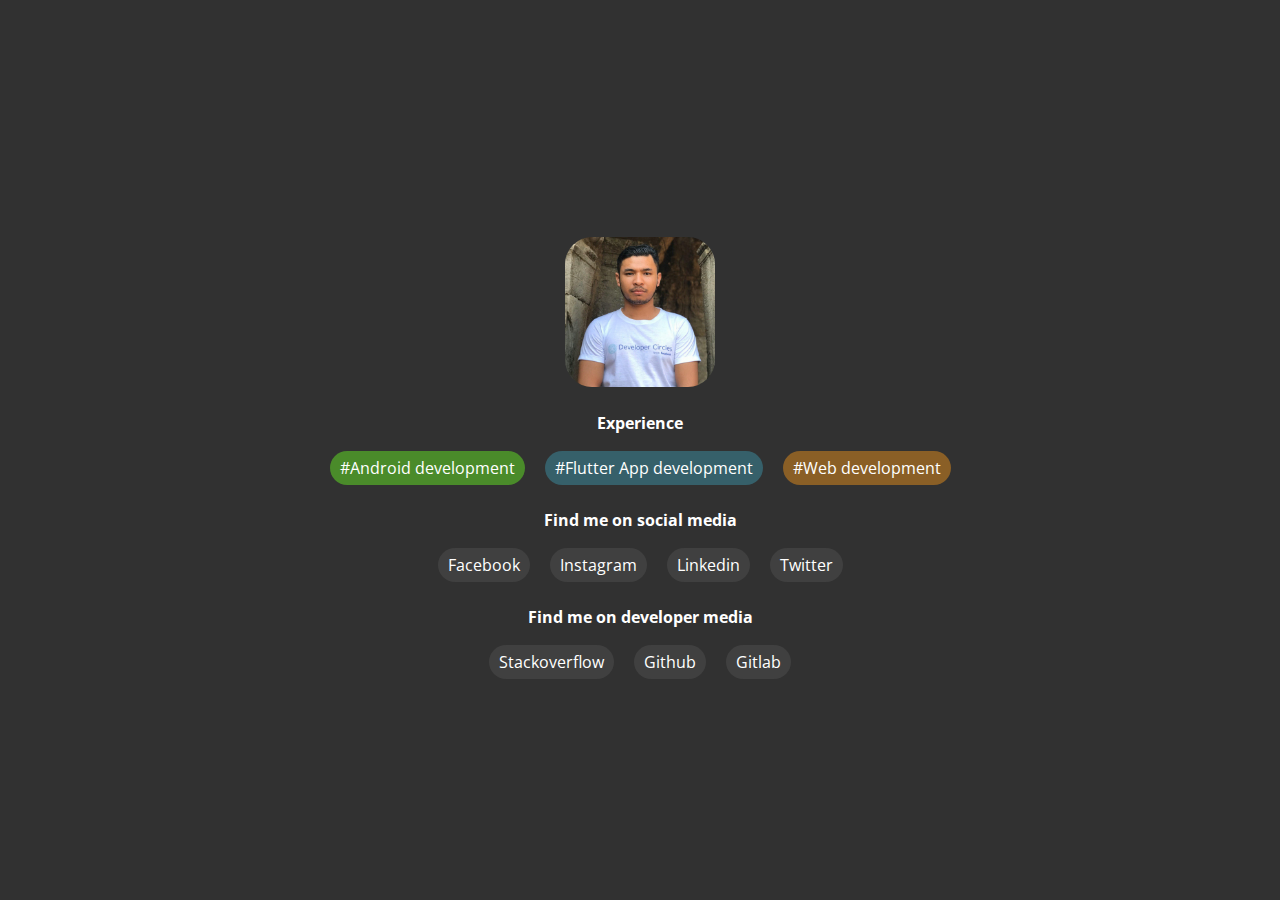
<file: index.html>
<!DOCTYPE html>
<html lang="en">

<head>
    <meta charset="UTF-8">
    <meta name="viewport" content="width=device-width, initial-scale=1.0">
    <meta http-equiv="X-UA-Compatible" content="ie=edge">
    <meta name="theme-color" content="#333333">

    <title>Ty Viroth</title>
    <link rel="stylesheet" href="css/index.css">
    <link rel="icon" href="Images/me.jpg">
    <link rel="stylesheet" href="https://use.fontawesome.com/releases/v5.7.2/css/all.css">
    <link rel="preconnect" href="https://fonts.gstatic.com">
    <link href="https://fonts.googleapis.com/css2?family=Open+Sans:wght@300&display=swap" rel="stylesheet">
</head>

<body>
    <div class="container">
        <div class="left-box">
            <div class="info-container">
                <div class="content">
                    <div class="profile">
                        <a href="page2.html">
                            <img src="Images/me2.jpg" alt="viroth" width="150px" height="150px">
                        </a>
                    </div>
                </div>
                <!-- <div class="container-contact introduction">
                    
                    <p class="container-contact introduction title">Introduction</p>
                    <p style=" color: transparent;  
                    text-shadow: 0 0 0 red;">Hi , my name is Viroth Ty 🤣 and I am 23 years old. 
                        I was born in 23 January, 1997 in Chom Ksan District, Cambodia. I have 3 younger brothers, no pets with my parents. 
                        I live in a country side in northern of my country. 
                        In here most of people do the farm in the rainy season 
                        and in dry season we grow potato, been, cashew,</p>
                    
                </div>
         -->

         <div class="container-contact">
            <h4 class="text">Experience</h4>
            <div class="group-icon-container">
                <div class="group-icon">
                    <a href="#" class="experience-android">
                        #Android development
                    </a>
                </div>
    
                <div class="group-icon">
                    <a href="#" class="experience-flutter">
                        #Flutter App development
                    </a>
                </div>
    
                <div class="group-icon">
                    <a href="#" class="experience-web">
                        #Web development
                    </a>
                </div>

            </div>
        </div>

                <div class="container-contact">
                    <h4 class="text">Find me on social media</h4>
                    <div class="group-icon-container">
                        <div class="group-icon">
                            <a href="https://www.facebook.com/TyViroth" class="facebook">
                                Facebook
                            </a>
                        </div>
            
                        <div class="group-icon">
                            <a href="https://www.instagram.com/viroth_ty/" class="instagram">
                                Instagram
                            </a>
                        </div>
            
                        <div class="group-icon">
                            <a href="https://twitter.com/VirothTy" class="linkedin">
                                Linkedin
                            </a>
                        </div>
            
                        <div class="group-icon">
                            <a href="https://twitter.com/VirothTy" class="twitter">
                                Twitter
                            </a>
                        </div>
                    </div>
                </div>

                <div class="container-contact">
                    <h4 class="text">Find me on developer media</h4>
                    <div class="group-icon-container">
                        <div class="group-icon">
                            <a href="https://stackoverflow.com/users/7326401/viroth?tab=profile" class="stackoverflow">
                                Stackoverflow
                            </a>
                        </div>
            
                        <div class="group-icon">
                            <a href="https://github.com/tyViroth/" class="github">
                                Github
                            </a>
                        </div>
            
                        <div class="group-icon">
                            <a href="https://gitlab.com/virathty1997" class="gitlab">
                                Gitlab
                            </a>
                        </div>
                    </div>
                </div>
            </div>
        </div>
    </div>
</body>

</html>
</file>
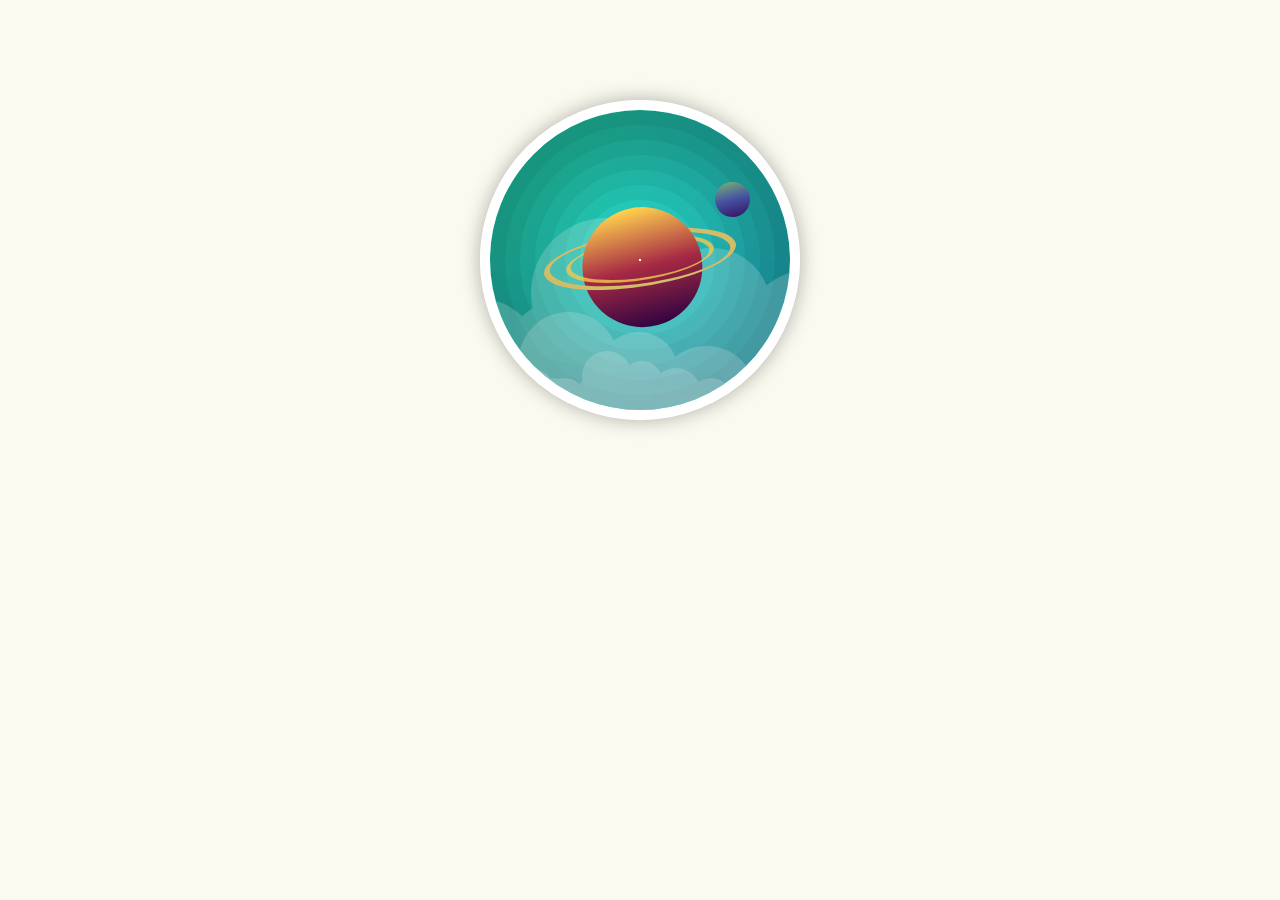
<file: page2.html>
<!DOCTYPE html>
<html lang="en">
<head>
    <meta charset="UTF-8">
    <meta name="viewport" content="width=device-width, initial-scale=1.0">
    <meta http-equiv="X-UA-Compatible" content="ie=edge">
    <title>Document</title>
    <link rel="stylesheet" href="css/page2.css">
</head>
<body>
    <div class="container">
        <!-- stars -->
        <div class="star star-1"></div>
        <div class="star star-2"></div>
        <div class="star star-3"></div>
        <!-- clouds -->
        <div class="cloud-group-1">
          <div class="cloud cloud-1"></div>
          <div class="cloud cloud-2"></div>
          <div class="cloud cloud-3"></div>
          <div class="cloud cloud-4"></div>
          <div class="cloud cloud-5"></div>
          <div class="cloud cloud-6"></div>
        </div>
        <div class="cloud-group-2">
          <div class="cloud cloud-1"></div>
          <div class="cloud cloud-2"></div>
          <div class="cloud cloud-3"></div>
          <div class="cloud cloud-4"></div>
          <div class="cloud cloud-5"></div>
          <div class="cloud cloud-6"></div>
        </div>
        <div class="cloud-group-3">
          <div class="cloud cloud-1"></div>
          <div class="cloud cloud-2"></div>
          <div class="cloud cloud-3"></div>
          <div class="cloud cloud-4"></div>
          <div class="cloud cloud-5"></div>
          <div class="cloud cloud-6"></div>
        </div>
        <!-- orbits -->
        <div class="orbit orbit-1"></div>
        <div class="orbit orbit-2"></div>
        <div class="orbit orbit-3"></div>
        <div class="orbit orbit-4"></div>
        <div class="orbit orbit-5"></div>
        <div class="orbit orbit-6"></div>
        <!-- main planet -->
        <div class="ring-before"></div>
        <div class="ring-bigger-before"></div>
        <div class="planet"></div>
        <div class="ring-after"></div>
        <div class="ring-bigger-after"></div>
        <!-- sub planet -->
        <div class="sub-planet"></div>
      </div>
</body>
</html>
</file>
<file: css/index.css>
*, ::before, ::after {
    padding: 0;
    margin: 0;
    box-sizing: border-box;
    text-decoration: none;
}


html, body {
    width: 100%;
    height: 100%;
    color: #fff;
    display: flex;
    align-items: center;
    justify-content: center;
    display: flex;
    flex-direction: column;
    background: #313131;
    font-family: 'Open Sans', sans-serif;
}
.container {
    width: 800px;
    height: 500px;
    display: flex;
    flex-direction: row;
    justify-content: center;
    justify-items: center;
    align-items: center;
    align-content: center;
    align-self: center;
}

.left-box {width: 100%;height: 100%;background-position: center;background-repeat: no-repeat;background-size: cover;}

.info-container{
    min-width: 100%;
    min-height: 100%;
    background: #313131;
    display: flex;
    flex-direction: column;
    justify-content: center;
    align-items: center;
}

.profile img {
    position: relative;
    border-radius: 18%;
    transition: all .3s;
    margin-top: 20px;
    /* filter: grayscale(1); */
}
.profile img:hover{
    border-radius: 50%;
    /* transition: .3s cubic-bezier(.99, -.78, .33, 1.83); */
    /* transform: scale(1.9) translateY(0%); */
}
.container-contact {
    display: flex;
    flex-direction: column;
    margin-top: 20px;
}
.container-contact.introduction {
    background: #404040;
    padding: 18px;
    border-radius: 8px;
}
.container-contact.introduction.title {
    padding: 0px 0px 10px 0px;
    font-weight: bold;
    margin: 0;
}
.text {
    color: white;
    text-align: center;
    margin-bottom: 13px;
}
.container-contact .group-icon {
    margin: 10px;
}
.container-contact .group-icon a {
    background: #404040;
    padding: 6px 10px;
    border-radius: 18px;
    margin-top: 16px;
    color: white;
}

.container-contact .group-icon a:hover {
    background: #5d5d5d;
    color: #ffffff;
}
.group-icon-container{
    display: flex;
    flex-direction: row;
}
.container-contact .group-icon i {
    font-size: 28px;
    color: #333;
}
.container-contact .group-icon i {
    font-size: 28px;
    color: #333;
}
.container-contact .experience-android {
    background: #65f02378 !important;
}

.container-contact .experience-android:hover {
    background: #65f02336 !important;
}

.container-contact .experience-flutter {
    background: #3c94aa78 !important;
}

.container-contact .experience-flutter:hover {
    background: #0791b7 !important;
}
.container-contact .experience-web {
    background: #ef931978 !important;
}

.container-contact .experience-web:hover {
    background: #ef931933 !important;
}



.container-contact .group-icon a.facebook:hover{
    background: #3C5A99;
    padding: 6px 10px;
    border-radius: 18px;
    margin-top: 16px;
    color: white;
}

.container-contact .group-icon a.instagram:hover {
    background: #fb1fb4;
}

.container-contact .group-icon a.linkedin:hover {
    background: #0077B5;
}

.container-contact .group-icon a.twitter:hover {
    background: #38A1F3;
}

.container-contact .group-icon a.github:hover {
    background: #24292e;
}

.container-contact .group-icon a.stackoverflow:hover {
    background: #f48024;
}

.container-contact .group-icon a.gitlab:hover {
    background: #e24329;
}

@media only screen and (max-width: 600px) {
    html, body {
        width: 100%;
        height: 100%;
        color: #fff;
        overflow-x: hidden;
    }

    .container {
        display: flex;
        /* overflow: hidden; */
        justify-content: center;
        justify-items: center;
        align-items: center;
    }

    .container-contact {
    }

    .group-icon-container {
    display: flex;
    flex-direction: column;
    align-items: center;
    }
    .left-box {
        min-height: 100%;
    }
   
}
</file>
<file: css/page2.css>
body {
    background: #fafaf0;
  }
  
  .container {
    position: relative;
    width: 300px;
    height: 300px;
    margin: 100px auto;
    background: linear-gradient(-45deg, #ee7752, #e73c7e, #23a6d5, #23d5ab);
    background-size: 400% 400%;
    -webkit-animation: daylight 15s ease infinite;
            animation: daylight 15s ease infinite;
    border-radius: 50%;
    border: 10px solid white;
    overflow: hidden;
    box-shadow: 0 0 20px rgba(0, 0, 0, 0.3), inset 0 0 0 15px rgba(0, 0, 0, 0.05), inset 0 0 0 30px rgba(0, 0, 0, 0.05), inset 0 0 0 45px rgba(0, 0, 0, 0.05), inset 0 0 0 60px rgba(0, 0, 0, 0.05), inset 0 0 0 75px rgba(0, 0, 0, 0.05), inset 0 0 0 90px rgba(0, 0, 0, 0.05);
  }
  
  .planet {
    position: absolute;
    top: 50%;
    left: 50%;
    z-index: 2;
    width: 120px;
    height: 120px;
    background: linear-gradient(to bottom, #fecf4e 1%, #a62a44 50%, #310441 100%);
    border-radius: 50%;
    -webkit-transform: rotate(-15deg) translate(-35%, -55%);
            transform: rotate(-15deg) translate(-35%, -55%);
  }
  
  body {
    background: #fafaf0;
  }
  
  .container {
    position: relative;
    width: 300px;
    height: 300px;
    margin: 100px auto;
    background: linear-gradient(-45deg, #ee7752, #e73c7e, #23a6d5, #23d5ab);
    background-size: 400% 400%;
    -webkit-animation: daylight 15s ease infinite;
            animation: daylight 15s ease infinite;
    border-radius: 50%;
    border: 10px solid white;
    overflow: hidden;
    box-shadow: 0 0 20px rgba(0, 0, 0, 0.3), inset 0 0 0 15px rgba(0, 0, 0, 0.05), inset 0 0 0 30px rgba(0, 0, 0, 0.05), inset 0 0 0 45px rgba(0, 0, 0, 0.05), inset 0 0 0 60px rgba(0, 0, 0, 0.05), inset 0 0 0 75px rgba(0, 0, 0, 0.05), inset 0 0 0 90px rgba(0, 0, 0, 0.05);
  }
  
  .planet {
    position: absolute;
    top: 50%;
    left: 50%;
    z-index: 2;
    width: 120px;
    height: 120px;
    background: linear-gradient(to bottom, #fecf4e 1%, #a62a44 50%, #310441 100%);
    border-radius: 50%;
    -webkit-transform: rotate(-15deg) translate(-35%, -55%);
            transform: rotate(-15deg) translate(-35%, -55%);
  }
  
  @supports not ((-webkit-clip-path: inset(50% 0 0 0)) or (clip-path: inset(50% 0 0 0))) {
    .ring-before,
    .ring-after,
    .ring-bigger-before,
    .ring-bigger-after {
      display: none;
    }
  }
  .ring-before,
  .ring-after,
  .ring-bigger-before,
  .ring-bigger-after {
    content: "";
    width: 126px;
    height: 42px;
    border-radius: 50%;
    border: 3px solid rgba(248, 197, 77, 0.8);
    position: absolute;
    top: 125px;
    left: 84px;
    -webkit-transform: skew(-54deg);
            transform: skew(-54deg);
  }
  
  .ring-bigger-before,
  .ring-bigger-after {
    -webkit-transform: skew(-54deg) scale(1.3);
            transform: skew(-54deg) scale(1.3);
    border-color: #d3bc68;
  }
  
  .ring-before,
  .ring-bigger-before {
    z-index: 3;
    -webkit-clip-path: inset(50% 0 0 0);
            clip-path: inset(50% 0 0 0);
  }
  
  .ring-after,
  .ring-bigger-after {
    z-index: 1;
    -webkit-clip-path: inset(0 0 50% 0);
            clip-path: inset(0 0 50% 0);
  }
  
  .sub-planet {
    position: absolute;
    top: 24%;
    left: 75%;
    z-index: 4;
    width: 35px;
    height: 35px;
    background: linear-gradient(to bottom, #70a27d 1%, #4552a1 50%, #371a6a 100%);
    border-radius: 50%;
    -webkit-transform: rotate(-15deg);
            transform: rotate(-15deg);
  }
  
  .orbit {
    width: 2px;
    height: 2px;
    background: white;
    border-radius: 50%;
    position: absolute;
    top: 50%;
    left: 50%;
    -webkit-transform: translate(-50%, -50%);
            transform: translate(-50%, -50%);
    z-index: 9;
  }
  
  .orbit-1 {
    -webkit-animation: orbit-1 5s linear infinite;
            animation: orbit-1 5s linear infinite;
  }
  
  @-webkit-keyframes orbit-1 {
    from {
      -webkit-transform: rotate(0deg) translateX(65px) rotate(0deg);
              transform: rotate(0deg) translateX(65px) rotate(0deg);
    }
    to {
      -webkit-transform: rotate(360deg) translateX(65px) rotate(-360deg);
              transform: rotate(360deg) translateX(65px) rotate(-360deg);
    }
  }
  
  @keyframes orbit-1 {
    from {
      -webkit-transform: rotate(0deg) translateX(65px) rotate(0deg);
              transform: rotate(0deg) translateX(65px) rotate(0deg);
    }
    to {
      -webkit-transform: rotate(360deg) translateX(65px) rotate(-360deg);
              transform: rotate(360deg) translateX(65px) rotate(-360deg);
    }
  }
  .orbit-2 {
    -webkit-animation: orbit-2 10s linear infinite;
            animation: orbit-2 10s linear infinite;
  }
  
  @-webkit-keyframes orbit-2 {
    from {
      -webkit-transform: rotate(0deg) translateX(80px) rotate(0deg);
              transform: rotate(0deg) translateX(80px) rotate(0deg);
    }
    to {
      -webkit-transform: rotate(360deg) translateX(80px) rotate(-360deg);
              transform: rotate(360deg) translateX(80px) rotate(-360deg);
    }
  }
  
  @keyframes orbit-2 {
    from {
      -webkit-transform: rotate(0deg) translateX(80px) rotate(0deg);
              transform: rotate(0deg) translateX(80px) rotate(0deg);
    }
    to {
      -webkit-transform: rotate(360deg) translateX(80px) rotate(-360deg);
              transform: rotate(360deg) translateX(80px) rotate(-360deg);
    }
  }
  .orbit-3 {
    -webkit-animation: orbit-3 15s linear infinite;
            animation: orbit-3 15s linear infinite;
  }
  
  @-webkit-keyframes orbit-3 {
    from {
      -webkit-transform: rotate(0deg) translateX(95px) rotate(0deg);
              transform: rotate(0deg) translateX(95px) rotate(0deg);
    }
    to {
      -webkit-transform: rotate(360deg) translateX(95px) rotate(-360deg);
              transform: rotate(360deg) translateX(95px) rotate(-360deg);
    }
  }
  
  @keyframes orbit-3 {
    from {
      -webkit-transform: rotate(0deg) translateX(95px) rotate(0deg);
              transform: rotate(0deg) translateX(95px) rotate(0deg);
    }
    to {
      -webkit-transform: rotate(360deg) translateX(95px) rotate(-360deg);
              transform: rotate(360deg) translateX(95px) rotate(-360deg);
    }
  }
  .orbit-4 {
    -webkit-animation: orbit-4 20s linear infinite;
            animation: orbit-4 20s linear infinite;
  }
  
  @-webkit-keyframes orbit-4 {
    from {
      -webkit-transform: rotate(0deg) translateX(110px) rotate(0deg);
              transform: rotate(0deg) translateX(110px) rotate(0deg);
    }
    to {
      -webkit-transform: rotate(360deg) translateX(110px) rotate(-360deg);
              transform: rotate(360deg) translateX(110px) rotate(-360deg);
    }
  }
  
  @keyframes orbit-4 {
    from {
      -webkit-transform: rotate(0deg) translateX(110px) rotate(0deg);
              transform: rotate(0deg) translateX(110px) rotate(0deg);
    }
    to {
      -webkit-transform: rotate(360deg) translateX(110px) rotate(-360deg);
              transform: rotate(360deg) translateX(110px) rotate(-360deg);
    }
  }
  .orbit-5 {
    -webkit-animation: orbit-5 25s linear infinite;
            animation: orbit-5 25s linear infinite;
  }
  
  @-webkit-keyframes orbit-5 {
    from {
      -webkit-transform: rotate(0deg) translateX(125px) rotate(0deg);
              transform: rotate(0deg) translateX(125px) rotate(0deg);
    }
    to {
      -webkit-transform: rotate(360deg) translateX(125px) rotate(-360deg);
              transform: rotate(360deg) translateX(125px) rotate(-360deg);
    }
  }
  
  @keyframes orbit-5 {
    from {
      -webkit-transform: rotate(0deg) translateX(125px) rotate(0deg);
              transform: rotate(0deg) translateX(125px) rotate(0deg);
    }
    to {
      -webkit-transform: rotate(360deg) translateX(125px) rotate(-360deg);
              transform: rotate(360deg) translateX(125px) rotate(-360deg);
    }
  }
  .orbit-6 {
    -webkit-animation: orbit-6 30s linear infinite;
            animation: orbit-6 30s linear infinite;
  }
  
  @-webkit-keyframes orbit-6 {
    from {
      -webkit-transform: rotate(0deg) translateX(140px) rotate(0deg);
              transform: rotate(0deg) translateX(140px) rotate(0deg);
    }
    to {
      -webkit-transform: rotate(360deg) translateX(140px) rotate(-360deg);
              transform: rotate(360deg) translateX(140px) rotate(-360deg);
    }
  }
  
  @keyframes orbit-6 {
    from {
      -webkit-transform: rotate(0deg) translateX(140px) rotate(0deg);
              transform: rotate(0deg) translateX(140px) rotate(0deg);
    }
    to {
      -webkit-transform: rotate(360deg) translateX(140px) rotate(-360deg);
              transform: rotate(360deg) translateX(140px) rotate(-360deg);
    }
  }
  .cloud {
    background: #f1f1f1;
    width: 100px;
    height: 30px;
    position: absolute;
    border-radius: 50%;
    bottom: -5px;
    box-shadow: 0 0 40px rgba(0, 0, 0, 0.1);
  }
  .cloud:before, .cloud:after {
    content: "";
    background: #f1f1f1;
    border-radius: 50%;
    position: absolute;
  }
  .cloud:before {
    width: 50px;
    height: 50px;
    bottom: 2px;
    left: 5px;
  }
  .cloud:after {
    width: 40px;
    height: 40px;
    bottom: 2px;
    right: 15px;
  }
  
  .cloud-group-1,
  .cloud-group-2,
  .cloud-group-3 {
    position: absolute;
    bottom: 0;
    width: 211px;
    height: 100px;
    opacity: 0.2;
  }
  
  .cloud-group-1 {
    bottom: -5px;
  }
  
  .cloud-group-2 {
    -webkit-transform: scale(2);
            transform: scale(2);
    bottom: 20px;
    left: -50px;
  }
  
  .cloud-group-3 {
    -webkit-transform: scale(3);
            transform: scale(3);
    bottom: 100px;
    left: -24px;
  }
  
  .cloud-2 {
    left: 10px;
  }
  
  .cloud-3 {
    right: 10px;
  }
  
  .cloud-4 {
    right: 184px;
    bottom: 0;
  }
  
  .cloud-5 {
    right: 24px;
    bottom: 12px;
  }
  
  .cloud-6 {
    right: -45px;
    bottom: 9;
  }
  
  .star {
    position: absolute;
    left: 0;
    top: 50px;
    width: 1px;
    height: 1px;
    background-color: white;
    -webkit-animation: shooting 5s linear infinite;
            animation: shooting 5s linear infinite;
  }
  .star:before {
    content: "";
    position: absolute;
    width: 100px;
    height: 1px;
    right: 1px;
    top: 0;
    background: linear-gradient(to right, rgba(0, 0, 0, 0) 0%, rgba(255, 255, 255, 0.4) 100%);
  }
  
  .star-2 {
    top: 100px;
    -webkit-animation: shooting 8s 1s linear infinite;
            animation: shooting 8s 1s linear infinite;
  }
  
  .star-3 {
    top: 250px;
    -webkit-animation: shooting 3s 2s linear infinite;
            animation: shooting 3s 2s linear infinite;
  }
  
  @-webkit-keyframes daylight {
    0% {
      background-position: 0% 50%;
    }
    50% {
      background-position: 100% 50%;
    }
    100% {
      background-position: 0% 50%;
    }
  }
  
  @keyframes daylight {
    0% {
      background-position: 0% 50%;
    }
    50% {
      background-position: 100% 50%;
    }
    100% {
      background-position: 0% 50%;
    }
  }
  @-webkit-keyframes shooting {
    from {
      left: -100px;
    }
    to {
      left: calc(100% + 100px);
    }
  }
  @keyframes shooting {
    from {
      left: -100px;
    }
    to {
      left: calc(100% + 100px);
    }
  }
  @supports not ((-webkit-clip-path: inset(50% 0 0 0)) or (clip-path: inset(50% 0 0 0))) {
    .ring-before,
    .ring-after,
    .ring-bigger-before,
    .ring-bigger-after {
      display: none;
    }
  }
  .ring-before,
  .ring-after,
  .ring-bigger-before,
  .ring-bigger-after {
    content: "";
    width: 126px;
    height: 42px;
    border-radius: 50%;
    border: 3px solid rgba(248, 197, 77, 0.8);
    position: absolute;
    top: 125px;
    left: 84px;
    -webkit-transform: skew(-54deg);
            transform: skew(-54deg);
  }
  
  .ring-bigger-before,
  .ring-bigger-after {
    -webkit-transform: skew(-54deg) scale(1.3);
            transform: skew(-54deg) scale(1.3);
    border-color: #d3bc68;
  }
  
  .ring-before,
  .ring-bigger-before {
    z-index: 3;
    -webkit-clip-path: inset(50% 0 0 0);
            clip-path: inset(50% 0 0 0);
  }
  
  .ring-after,
  .ring-bigger-after {
    z-index: 1;
    -webkit-clip-path: inset(0 0 50% 0);
            clip-path: inset(0 0 50% 0);
  }
  
  .sub-planet {
    position: absolute;
    top: 24%;
    left: 75%;
    z-index: 4;
    width: 35px;
    height: 35px;
    background: linear-gradient(to bottom, #70a27d 1%, #4552a1 50%, #371a6a 100%);
    border-radius: 50%;
    -webkit-transform: rotate(-15deg);
            transform: rotate(-15deg);
  }
  
  .orbit {
    width: 2px;
    height: 2px;
    background: white;
    border-radius: 50%;
    position: absolute;
    top: 50%;
    left: 50%;
    -webkit-transform: translate(-50%, -50%);
            transform: translate(-50%, -50%);
    z-index: 9;
  }
  
  .orbit-1 {
    -webkit-animation: orbit-1 5s linear infinite;
            animation: orbit-1 5s linear infinite;
  }
  
  @keyframes orbit-1 {
    from {
      -webkit-transform: rotate(0deg) translateX(65px) rotate(0deg);
              transform: rotate(0deg) translateX(65px) rotate(0deg);
    }
    to {
      -webkit-transform: rotate(360deg) translateX(65px) rotate(-360deg);
              transform: rotate(360deg) translateX(65px) rotate(-360deg);
    }
  }
  .orbit-2 {
    -webkit-animation: orbit-2 10s linear infinite;
            animation: orbit-2 10s linear infinite;
  }
  
  @keyframes orbit-2 {
    from {
      -webkit-transform: rotate(0deg) translateX(80px) rotate(0deg);
              transform: rotate(0deg) translateX(80px) rotate(0deg);
    }
    to {
      -webkit-transform: rotate(360deg) translateX(80px) rotate(-360deg);
              transform: rotate(360deg) translateX(80px) rotate(-360deg);
    }
  }
  .orbit-3 {
    -webkit-animation: orbit-3 15s linear infinite;
            animation: orbit-3 15s linear infinite;
  }
  
  @keyframes orbit-3 {
    from {
      -webkit-transform: rotate(0deg) translateX(95px) rotate(0deg);
              transform: rotate(0deg) translateX(95px) rotate(0deg);
    }
    to {
      -webkit-transform: rotate(360deg) translateX(95px) rotate(-360deg);
              transform: rotate(360deg) translateX(95px) rotate(-360deg);
    }
  }
  .orbit-4 {
    -webkit-animation: orbit-4 20s linear infinite;
            animation: orbit-4 20s linear infinite;
  }
  
  @keyframes orbit-4 {
    from {
      -webkit-transform: rotate(0deg) translateX(110px) rotate(0deg);
              transform: rotate(0deg) translateX(110px) rotate(0deg);
    }
    to {
      -webkit-transform: rotate(360deg) translateX(110px) rotate(-360deg);
              transform: rotate(360deg) translateX(110px) rotate(-360deg);
    }
  }
  .orbit-5 {
    -webkit-animation: orbit-5 25s linear infinite;
            animation: orbit-5 25s linear infinite;
  }
  
  @keyframes orbit-5 {
    from {
      -webkit-transform: rotate(0deg) translateX(125px) rotate(0deg);
              transform: rotate(0deg) translateX(125px) rotate(0deg);
    }
    to {
      -webkit-transform: rotate(360deg) translateX(125px) rotate(-360deg);
              transform: rotate(360deg) translateX(125px) rotate(-360deg);
    }
  }
  .orbit-6 {
    -webkit-animation: orbit-6 30s linear infinite;
            animation: orbit-6 30s linear infinite;
  }
  
  @keyframes orbit-6 {
    from {
      -webkit-transform: rotate(0deg) translateX(140px) rotate(0deg);
              transform: rotate(0deg) translateX(140px) rotate(0deg);
    }
    to {
      -webkit-transform: rotate(360deg) translateX(140px) rotate(-360deg);
              transform: rotate(360deg) translateX(140px) rotate(-360deg);
    }
  }
  .cloud {
    background: #f1f1f1;
    width: 100px;
    height: 30px;
    position: absolute;
    border-radius: 50%;
    bottom: -5px;
    box-shadow: 0 0 40px rgba(0, 0, 0, 0.1);
  }
  .cloud:before, .cloud:after {
    content: "";
    background: #f1f1f1;
    border-radius: 50%;
    position: absolute;
  }
  .cloud:before {
    width: 50px;
    height: 50px;
    bottom: 2px;
    left: 5px;
  }
  .cloud:after {
    width: 40px;
    height: 40px;
    bottom: 2px;
    right: 15px;
  }
  
  .cloud-group-1,
  .cloud-group-2,
  .cloud-group-3 {
    position: absolute;
    bottom: 0;
    width: 211px;
    height: 100px;
    opacity: .2;
  }
  
  .cloud-group-1 {
    bottom: -5px;
  }
  
  .cloud-group-2 {
    -webkit-transform: scale(2);
            transform: scale(2);
    bottom: 20px;
    left: -50px;
  }
  
  .cloud-group-3 {
    -webkit-transform: scale(3);
            transform: scale(3);
    bottom: 100px;
    left: -24px;
  }
  
  .cloud-2 {
    left: 10px;
  }
  
  .cloud-3 {
    right: 10px;
  }
  
  .cloud-4 {
    right: 184px;
    bottom: 0;
  }
  
  .cloud-5 {
    right: 24px;
    bottom: 12px;
  }
  
  .cloud-6 {
    right: -45px;
    bottom: 9;
  }
  
  .star {
    position: absolute;
    left: 0;
    top: 50px;
    width: 1px;
    height: 1px;
    background-color: white;
    -webkit-animation: shooting 5s linear infinite;
            animation: shooting 5s linear infinite;
  }
  .star:before {
    content: "";
    position: absolute;
    width: 100px;
    height: 1px;
    right: 1px;
    top: 0;
    background: linear-gradient(to right, rgba(0, 0, 0, 0) 0%, rgba(255, 255, 255, 0.4) 100%);
  }
  
  .star-2 {
    top: 100px;
    -webkit-animation: shooting 8s 1s linear infinite;
            animation: shooting 8s 1s linear infinite;
  }
  
  .star-3 {
    top: 250px;
    -webkit-animation: shooting 3s 2s linear infinite;
            animation: shooting 3s 2s linear infinite;
  }
  
  @keyframes daylight {
    0% {
      background-position: 0% 50%;
    }
    50% {
      background-position: 100% 50%;
    }
    100% {
      background-position: 0% 50%;
    }
  }
  @keyframes shooting {
    from {
      left: -100px;
    }
    to {
      left: calc(100% + 100px);
    }
  }
</file>
